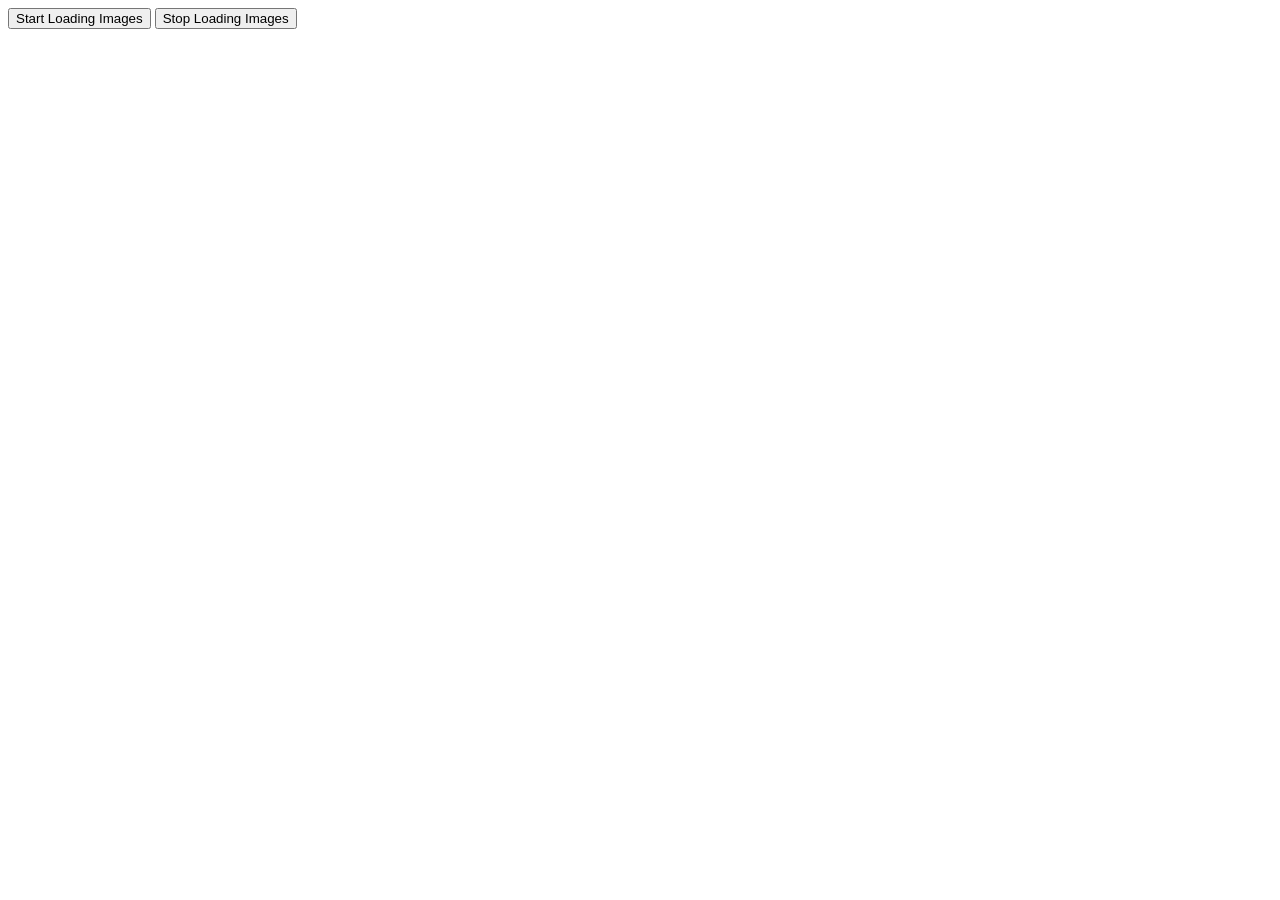
<file: index.html>
<html>

  <head>
    <script src="https://cdnjs.cloudflare.com/ajax/libs/jquery/3.2.1/jquery.min.js"></script>
    <style>
      .photo-bucket { margin-top: 10px; }
      .photo-bucket img { margin-right: 10px; }
    </style>
  </head>

  <body>
    <button class="start">Start Loading Images</button>
    <button class="stop">Stop Loading Images</button>
    <div class="photo-bucket"></div>

    <script src="./images.js"></script>
    <script src="./async-fiesta.js"></script>
  </body>

</html>
</file>
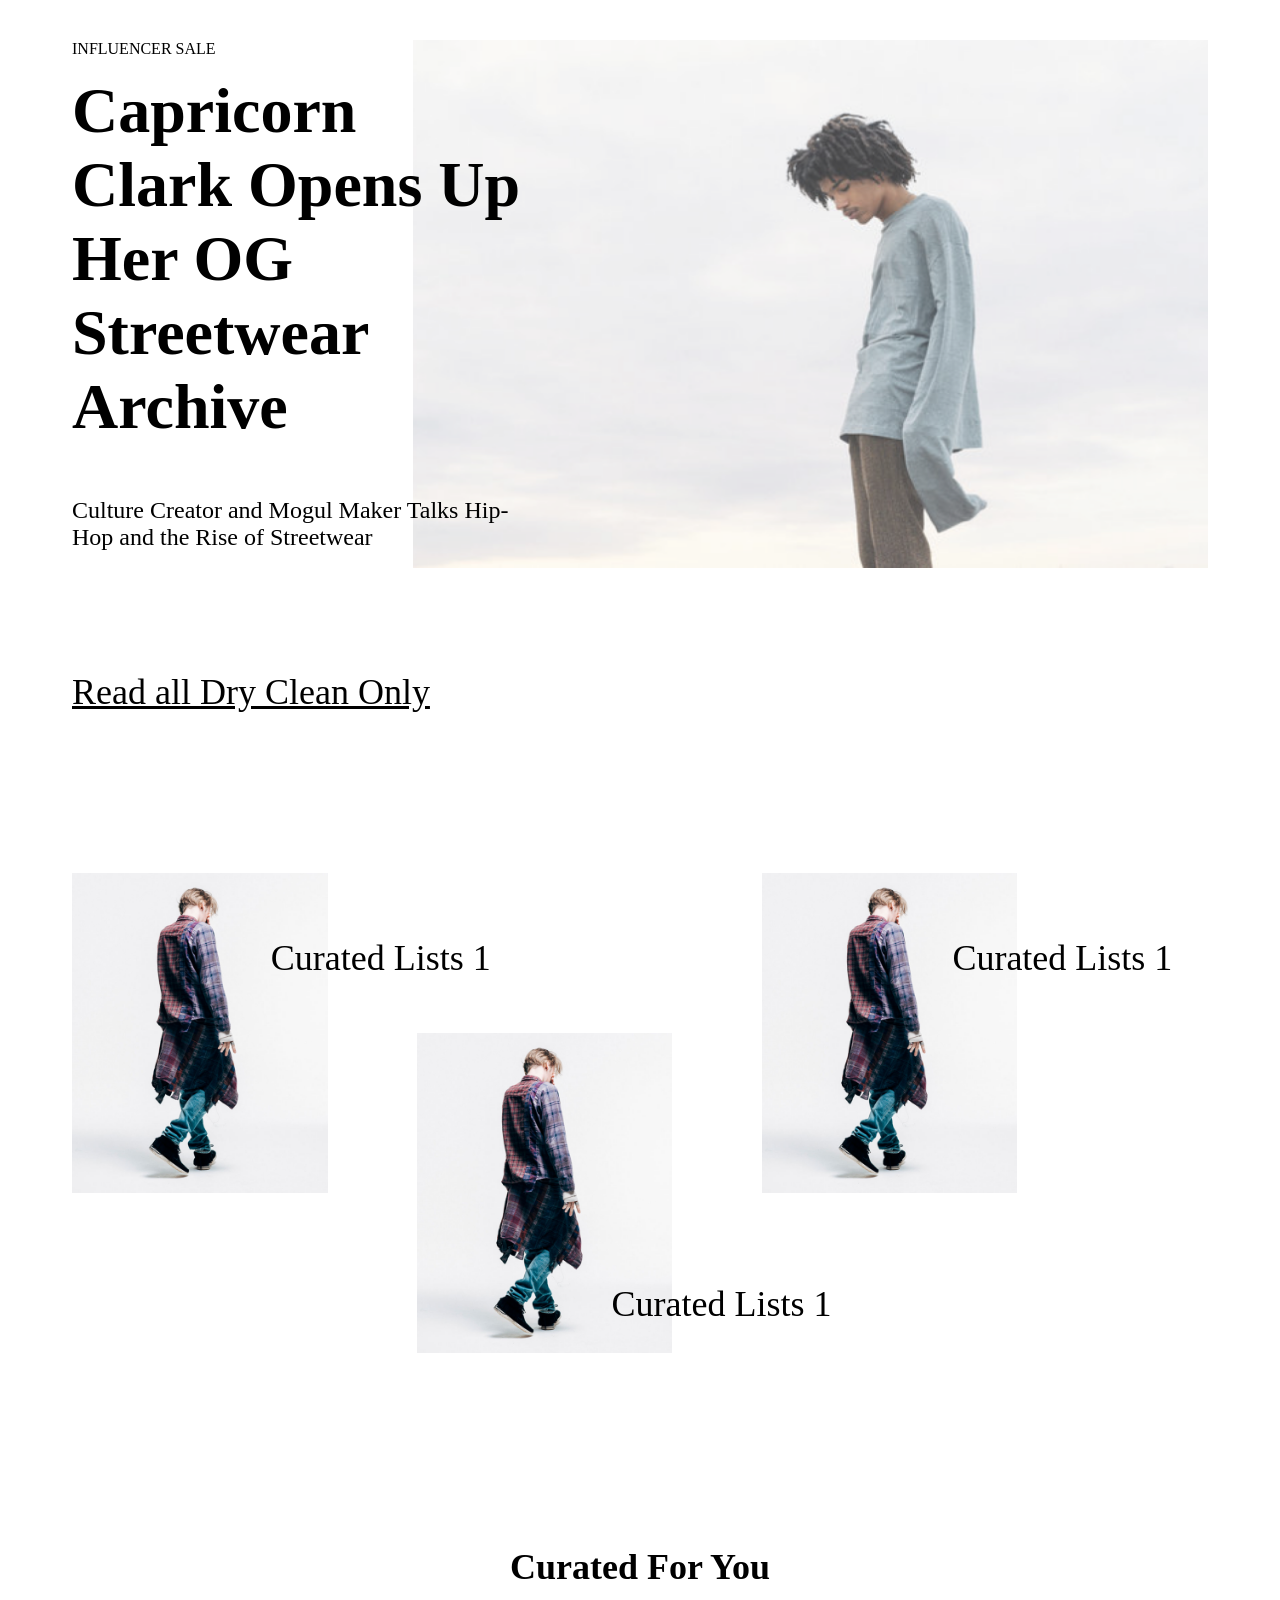
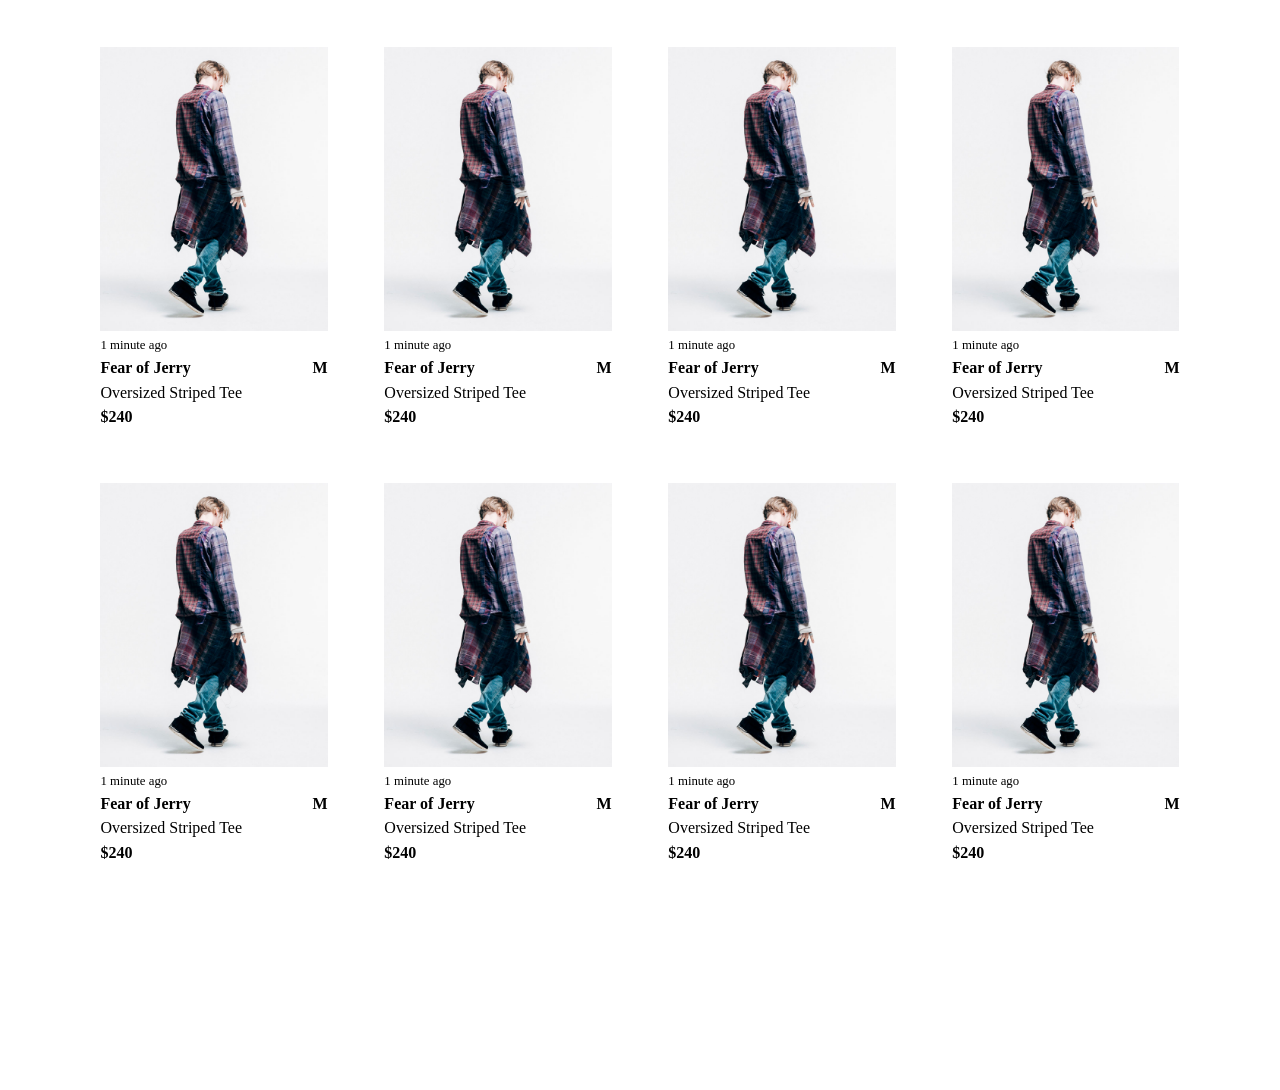
<file: mockup.html>
<!doctype html>

<html lang="en">
<head>
  <meta charset="utf-8">

  <title>grailed mockup</title>
  <meta name="author" content="Adam Zhu">

  <link rel="stylesheet" href="mockup.css">
</head>

<body>
  <section class="hero">
    <div class="text">
      <span>INFLUENCER SALE</span>
      <h1>Capricorn Clark Opens Up Her OG Streetwear Archive</h1>
      <p>Culture Creator and Mogul Maker Talks Hip-Hop and the Rise of Streetwear</p>
      <a href="/drycleanonly">Read all Dry Clean Only</a>
    </div>
    <img src="images/hero.png" alt="Capricorn Clark" title="Capricorn Clark" />
  </section>
  
  <!-- since this thing is called mockup.png i'm assuming it's a mockup and these curated list items don't need to be anchors even though they obviously would be when actually built -->
  <section class="curated_lists">
    <img src="images/featured-look.png" alt="Featured Look" title="Featured Look" />
    <span>Curated Lists 1</span>
    <img src="images/featured-look.png" alt="Featured Look" title="Featured Look" />
    <span>Curated Lists 1</span>
    <img src="images/featured-look.png" alt="Featured Look" title="Featured Look" />
    <span>Curated Lists 1</span>
  </section>

  <section class="curated_for_you">
    <h2>Curated For You</h2>
    <article>
      <img src="images/featured-look.png" alt="Fear of Jerry - Oversized Striped Tee" title="Fear of Jerry - Oversized Striped Tee" />
      <span class="age">1 minute ago</span>
      <div class="brand_size">
        <strong class="brand">Fear of Jerry</strong>
        <strong class="size">M</strong>
      </div>
      <span class="name">Oversized Striped Tee</span>
      <strong class="price">$240</strong>
    </article>
    <article>
      <img src="images/featured-look.png" alt="Fear of Jerry - Oversized Striped Tee" title="Fear of Jerry - Oversized Striped Tee" />
      <span class="age">1 minute ago</span>
      <div class="brand_size">
        <strong class="brand">Fear of Jerry</strong>
        <strong class="size">M</strong>
      </div>
      <span class="name">Oversized Striped Tee</span>
      <strong class="price">$240</strong>
    </article>
    <article>
      <img src="images/featured-look.png" alt="Fear of Jerry - Oversized Striped Tee" title="Fear of Jerry - Oversized Striped Tee" />
      <span class="age">1 minute ago</span>
      <div class="brand_size">
        <strong class="brand">Fear of Jerry</strong>
        <strong class="size">M</strong>
      </div>
      <span class="name">Oversized Striped Tee</span>
      <strong class="price">$240</strong>
    </article>
    <article>
      <img src="images/featured-look.png" alt="Fear of Jerry - Oversized Striped Tee" title="Fear of Jerry - Oversized Striped Tee" />
      <span class="age">1 minute ago</span>
      <div class="brand_size">
        <strong class="brand">Fear of Jerry</strong>
        <strong class="size">M</strong>
      </div>
      <span class="name">Oversized Striped Tee</span>
      <strong class="price">$240</strong>
    </article>
    <article>
      <img src="images/featured-look.png" alt="Fear of Jerry - Oversized Striped Tee" title="Fear of Jerry - Oversized Striped Tee" />
      <span class="age">1 minute ago</span>
      <div class="brand_size">
        <strong class="brand">Fear of Jerry</strong>
        <strong class="size">M</strong>
      </div>
      <span class="name">Oversized Striped Tee</span>
      <strong class="price">$240</strong>
    </article>
    <article>
      <img src="images/featured-look.png" alt="Fear of Jerry - Oversized Striped Tee" title="Fear of Jerry - Oversized Striped Tee" />
      <span class="age">1 minute ago</span>
      <div class="brand_size">
        <strong class="brand">Fear of Jerry</strong>
        <strong class="size">M</strong>
      </div>
      <span class="name">Oversized Striped Tee</span>
      <strong class="price">$240</strong>
    </article>
    <article>
      <img src="images/featured-look.png" alt="Fear of Jerry - Oversized Striped Tee" title="Fear of Jerry - Oversized Striped Tee" />
      <span class="age">1 minute ago</span>
      <div class="brand_size">
        <strong class="brand">Fear of Jerry</strong>
        <strong class="size">M</strong>
      </div>
      <span class="name">Oversized Striped Tee</span>
      <strong class="price">$240</strong>
    </article>
    <article>
      <img src="images/featured-look.png" alt="Fear of Jerry - Oversized Striped Tee" title="Fear of Jerry - Oversized Striped Tee" />
      <span class="age">1 minute ago</span>
      <div class="brand_size">
        <strong class="brand">Fear of Jerry</strong>
        <strong class="size">M</strong>
      </div>
      <span class="name">Oversized Striped Tee</span>
      <strong class="price">$240</strong>
    </article>
  </section>
</body>
</html>
</file>
<file: mockup.css>
body {
	padding: 2rem 4rem;
}

section {
	margin-bottom: 10rem;
	position: relative;
}

.hero div.text {
	width: 40%;
}

.hero h1 {
	font-size: 4rem;
	margin-top: 1rem;
}

.hero p {
	font-size: 1.5rem;
	margin-bottom: 7.5rem;
}

.hero a {
	font-size: 2.25rem;
	color: black;
}

.hero img {
	position: absolute;
	top: 0;
	right: 0;
	width: 70%;
	opacity: .75;
	z-index: -1;
}

.curated_lists img {
	width: 22.5%;
	margin-right: 7.5%;
	margin-bottom: 10rem;
}

.curated_lists img:nth-of-type(2) {
	margin-bottom: 0;
	margin-top: 10rem;
}

.curated_lists span {
	display: inline-block;
	white-space: nowrap;
	position: absolute;
	font-size: 2.25rem;
	top: 4rem;
}

.curated_lists span:first-of-type {
	left: 17.5%;
}

.curated_lists span:nth-of-type(2) {
	left: 47.5%;
	top: auto;
	bottom: 2rem;
}

.curated_lists span:nth-of-type(3) {
	left: 77.5%;
}

.curated_for_you {
	text-align: center;
	overflow: auto;
	zoom: 1;
}

.curated_for_you h2 {
	font-size: 2.25rem;
}

.curated_for_you article {
	width: 20%;
	margin: 2.5%;
	float: left;
	text-align: left;
}

.curated_for_you img {
	max-width: 100%;
}

.curated_for_you .age {
	font-size: .8rem;
}

.curated_for_you .brand_size {
	margin: .4rem 0;
	display: flex;
	flex-direction: row;
	justify-content: space-between;
}

.curated_for_you .name {
	display: block;
	margin-bottom: .4rem;
}
</file>
